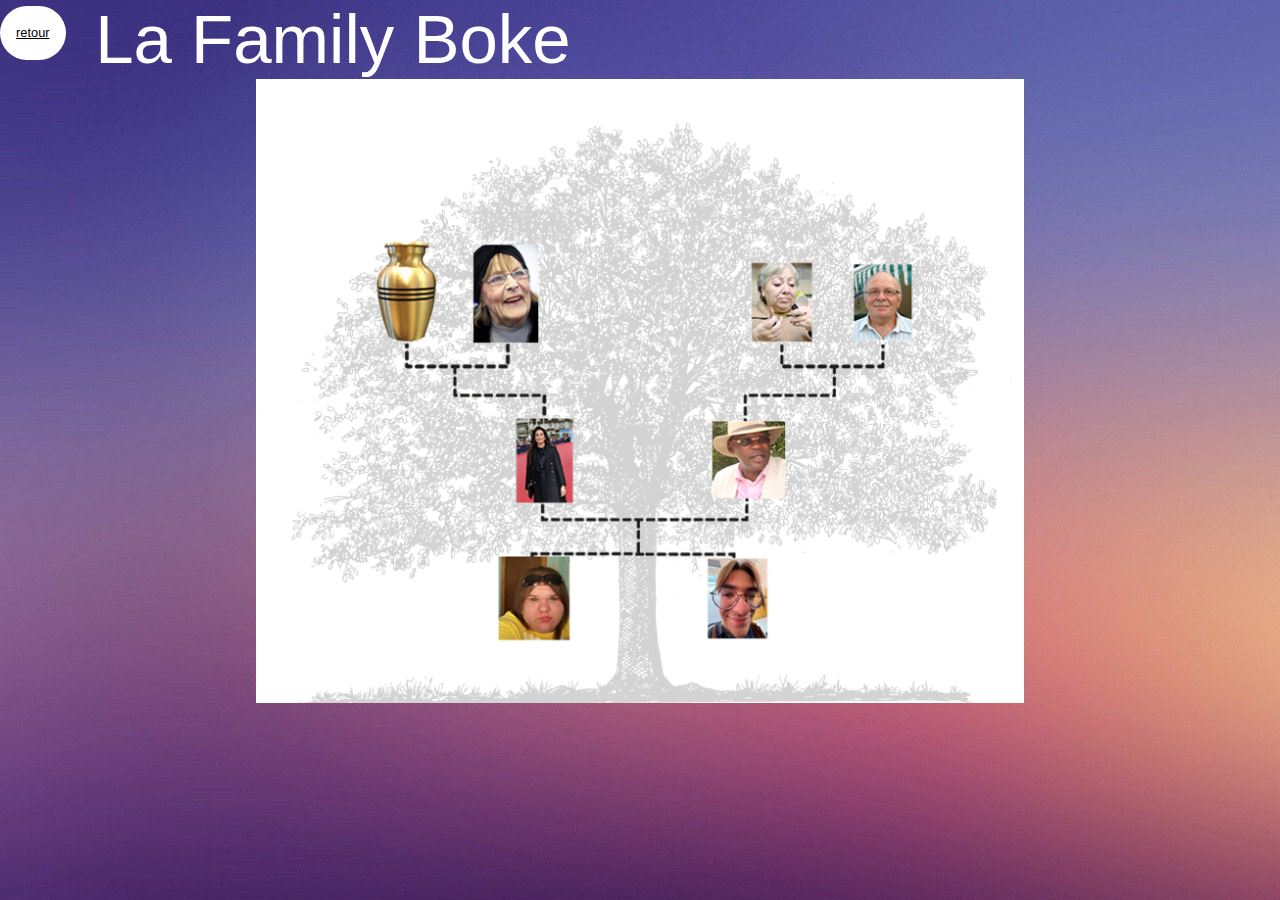
<file: arbre.html>
<!DOCTYPE html>
<html lang="fr">
    <head>
        <meta charset="UTF-8">
        <link rel="icon" href="arbre trop bg.png">
        <title>La Family Boke</title>
        <link rel="stylesheet" type="text/css" href="page autre.css" media="screen"/>

        
    </head>
     <body>
        <div class="container">
            <div class="element element2">
                 <section>
                      <a href="Untitled-1.html" class="button-small button-circle">retour</a>
                 </section>
            </div>
            <div class="element1 element1">La Family Boke ‎ ‎ ‎ ‎ ‎ ‎ ‎ ‎ ‎ ‎ ‎ ‎ ‎ ‎ ‎ ‎ ‎ ‎ ‎ ‎ ‎ ‎ ‎ ‎ ‎ ‎ ‎ ‎ ‎ ‎ ‎ ‎ ‎ ‎ ‎ ‎ ‎ </div>
        </div>
            <div class="p">
                <img src="arbre finito pipo.png" width=60% height=100%/>
            </div>
    </body>
</html>
</file>
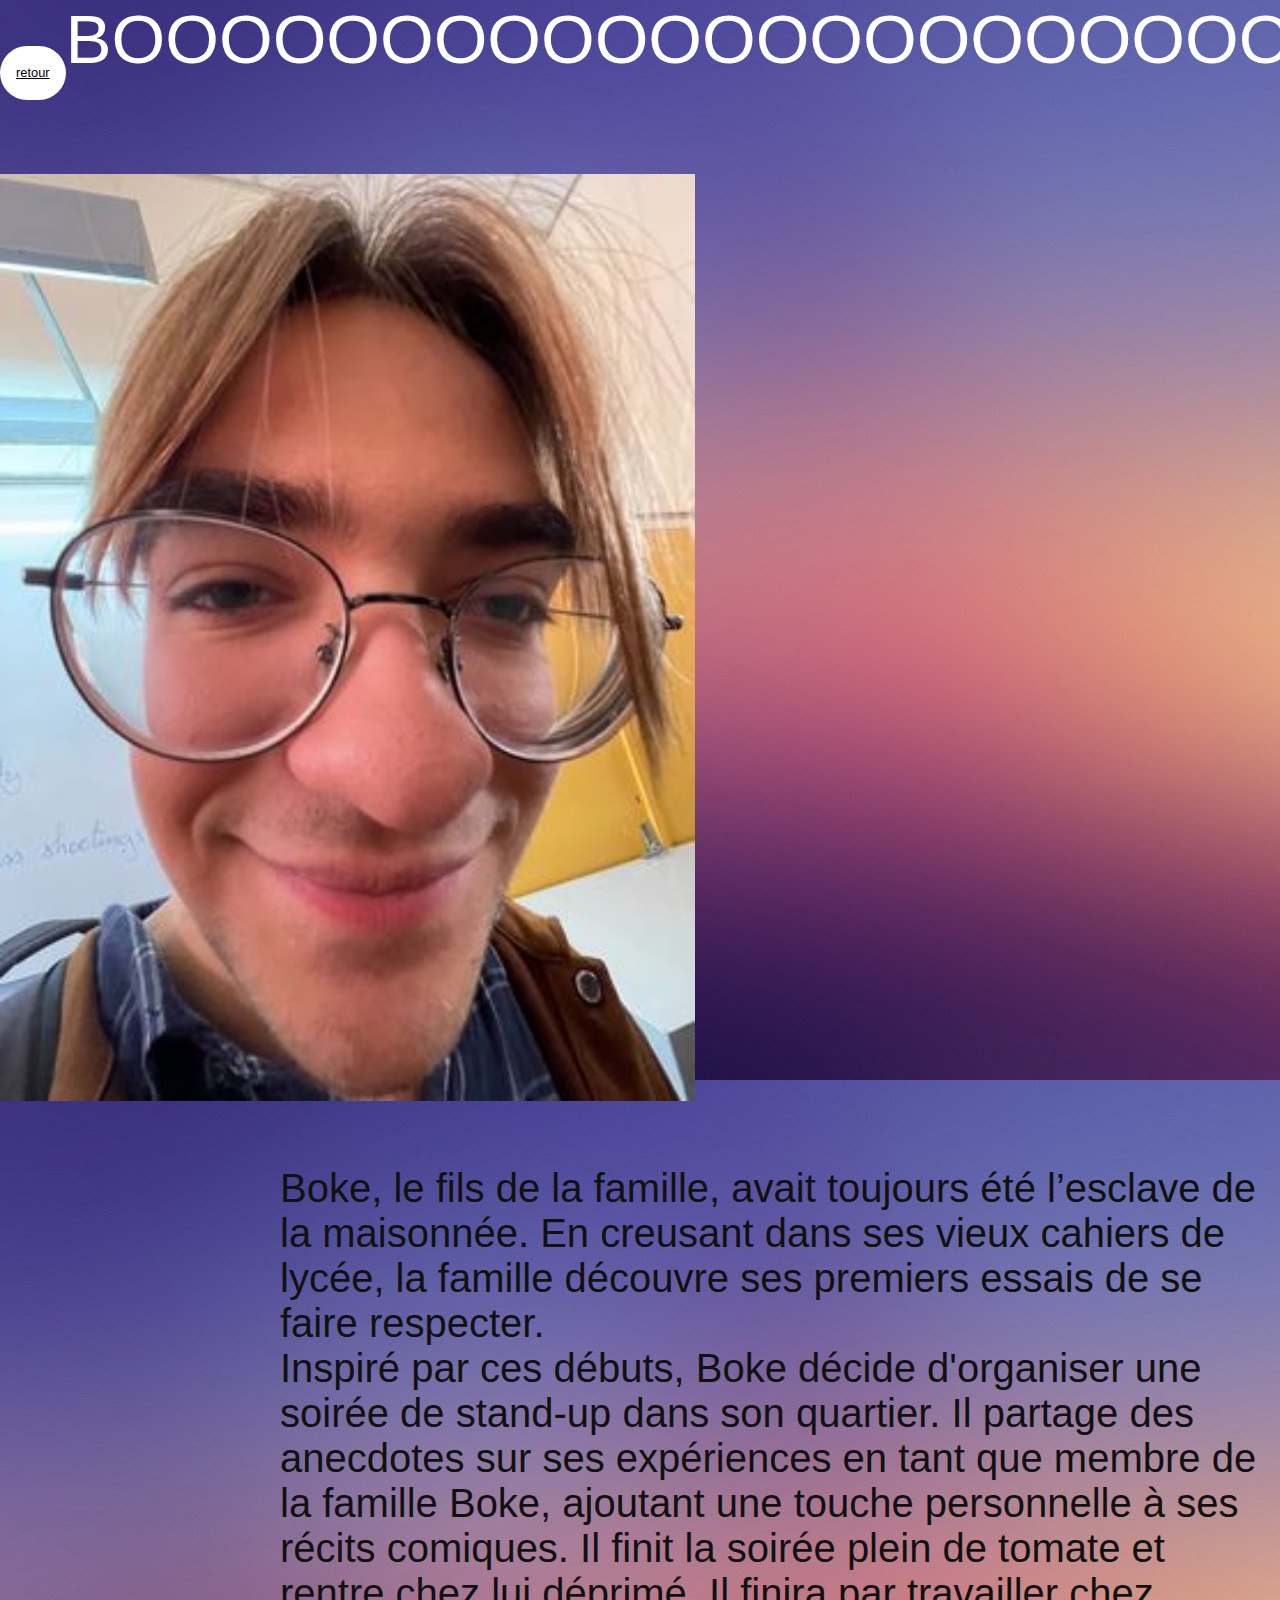
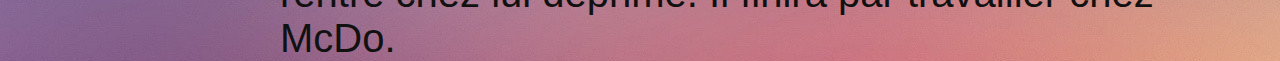
<file: booke.html>
<!DOCTYPE html>
<html lang="fr">
    <head>
        <meta charset="UTF-8">
        <link rel="icon" href="boooooke original.jpg">
        <title>BOKE</title>
        <link rel="stylesheet" type="text/css" href="page autre.css" media="screen"/>

        
    </head>
     <body>
        <div class="container">
            <div class="element element2">
                 <section>
                      <a href="Untitled-1.html" class="button-small button-circle">retour</a>
                 </section>
            </div>
            <div class="element1 element1">BOOOOOOOOOOOOOOOOOOOOOOOOOOOKE‎ ‎ ‎ ‎ ‎ </div>
        </div>
            <p style="float:left"><img src="boooooke original.jpg" alt="soeur de BOKE" width=230% height=150%/> </p>
            <p class="texte"><br>Boke, le fils de la famille, avait toujours été l’esclave de la maisonnée. En creusant dans ses vieux cahiers de lycée, la famille découvre ses premiers essais de se faire respecter.<br> Inspiré par ces débuts, Boke décide d'organiser une soirée de stand-up dans son quartier. Il partage des anecdotes sur ses expériences en tant que membre de la famille Boke, ajoutant une touche personnelle à ses récits comiques. Il finit la soirée plein de tomate et rentre chez lui déprimé. Il finira par travailler chez McDo.</p>
     </body>
</html>
</file>
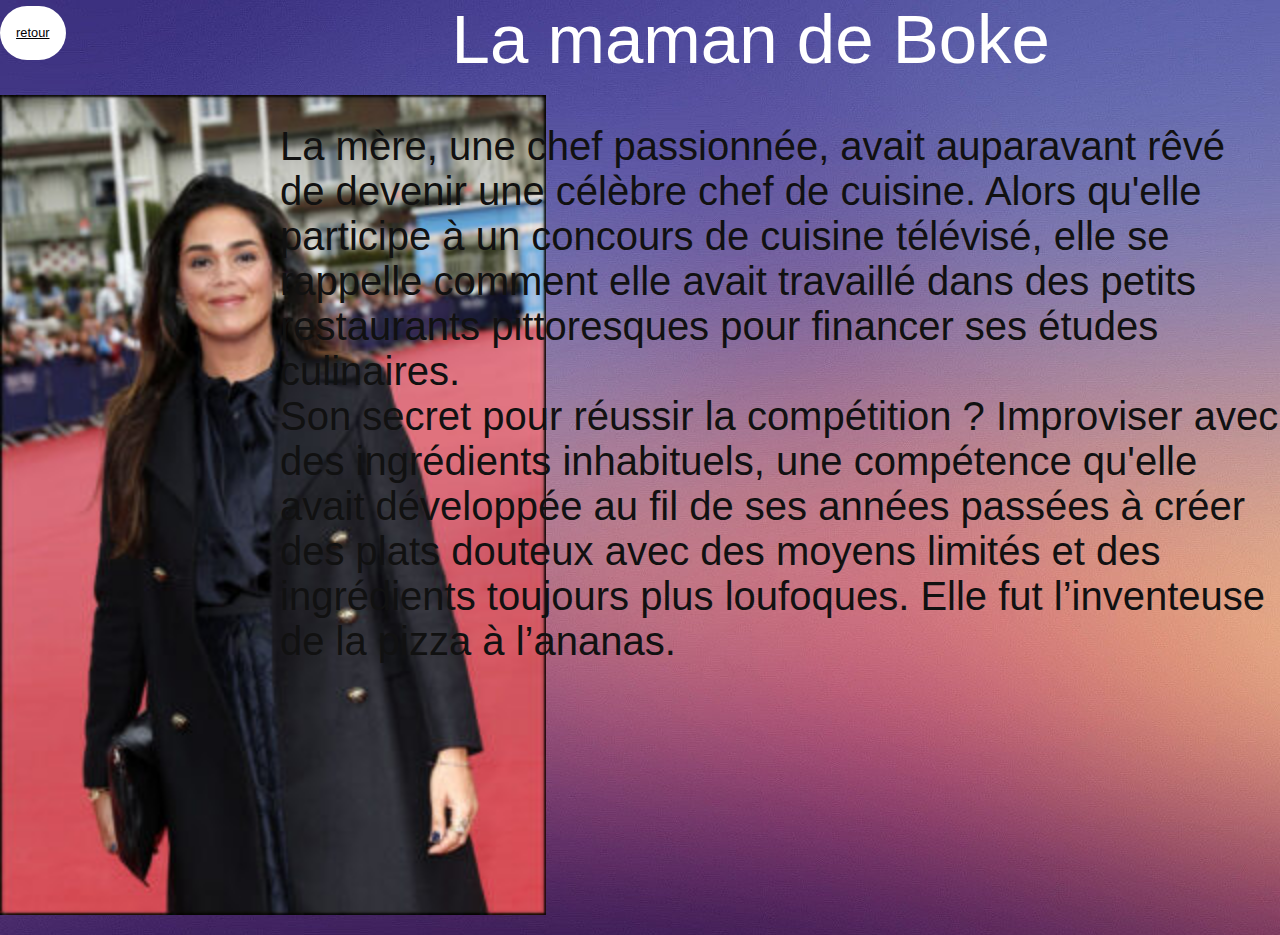
<file: maman.html>
<!DOCTYPE html>
<html lang="fr">
    <head>
        <meta charset="UTF-8">
        <link rel="icon" href="maman de boke.jpeg">
        <title>La Maman de Boke</title>
        <link rel="stylesheet" type="text/css" href="page autre.css" media="screen"/>

        
    </head>
     <body>
        <div class="container">
            <div class="element element2">
                 <section>
                      <a href="Untitled-1.html" class="button-small button-circle">retour</a>
                 </section>
            </div>
            <div class="element1 element1">La maman de Boke ‎ ‎ ‎ ‎ ‎ ‎ ‎ ‎ ‎ ‎ ‎ ‎ </div>
        </div>
            <p style="float:left"><img src="maman de boke.jpeg" alt="soeur de BOKE" width=200% height=200%/> </p>
            <p class="texte"><br>La mère, une chef passionnée, avait auparavant rêvé de devenir une célèbre chef de cuisine. Alors qu'elle participe à un concours de cuisine télévisé, elle se rappelle comment elle avait travaillé dans des petits restaurants pittoresques pour financer ses études culinaires.<br> Son secret pour réussir la compétition ? Improviser avec des ingrédients inhabituels, une compétence qu'elle avait développée au fil de ses années passées à créer des plats douteux avec des moyens limités et des ingrédients toujours plus loufoques. Elle fut l’inventeuse de la pizza à l’ananas.</p>
     </body>
</html>
</file>
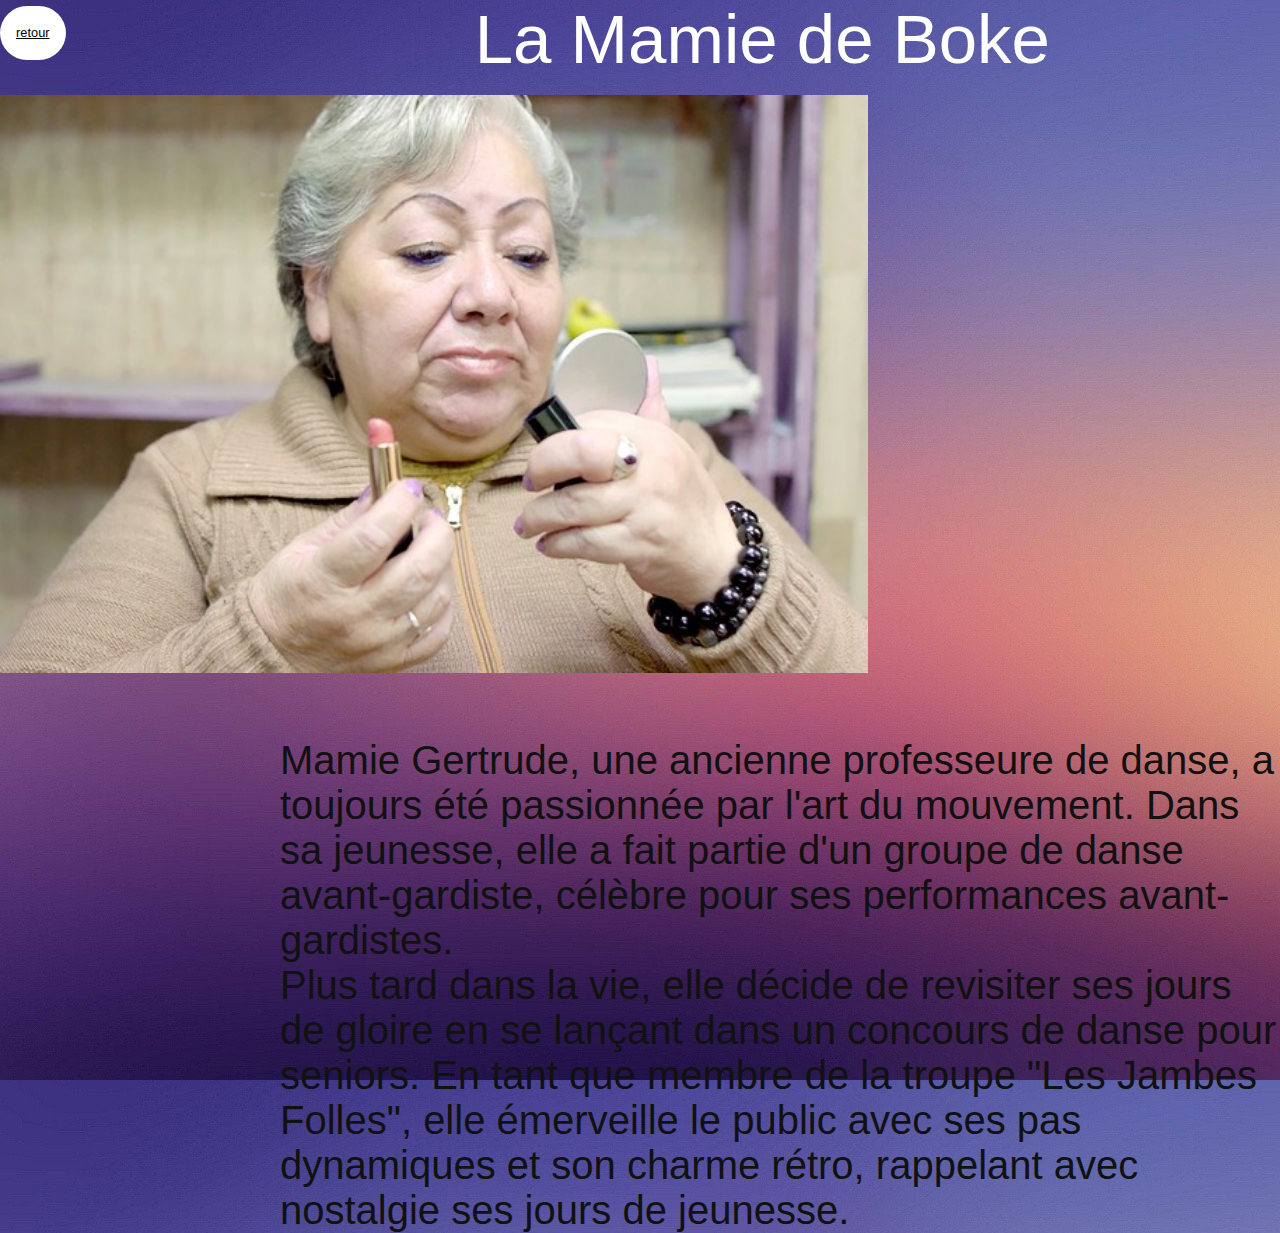
<file: mamie.html>
<!DOCTYPE html>
<html lang="fr">
    <head>
        <meta charset="UTF-8">
        <link rel="icon" href="mamie de boke.jpg">
        <title>La Mamie de Boke</title>
        <link rel="stylesheet" type="text/css" href="page autre.css" media="screen"/>

        
    </head>
     <body>
        <div class="container">
            <div class="element element2">
                 <section>
                      <a href="Untitled-1.html" class="button-small button-circle">retour</a>
                 </section>
            </div>
            <div class="element1 element1">La Mamie de Boke ‎ ‎ ‎ ‎ ‎ ‎ ‎ ‎ ‎ ‎ ‎ ‎ </div>
        </div>
            <p style="float:left"><img src="mamie de boke.jpg" alt="soeur de BOKE" width=140% height=150%/> </p>
            <p class="texte"><br>Mamie Gertrude, une ancienne professeure de danse, a toujours été passionnée par l'art du mouvement. Dans sa jeunesse, elle a fait partie d'un groupe de danse avant-gardiste, célèbre pour ses performances avant-gardistes. <br>Plus tard dans la vie, elle décide de revisiter ses jours de gloire en se lançant dans un concours de danse pour seniors. En tant que membre de la troupe "Les Jambes Folles", elle émerveille le public avec ses pas dynamiques et son charme rétro, rappelant avec nostalgie ses jours de jeunesse.</p>
     </body>
</html>
</file>
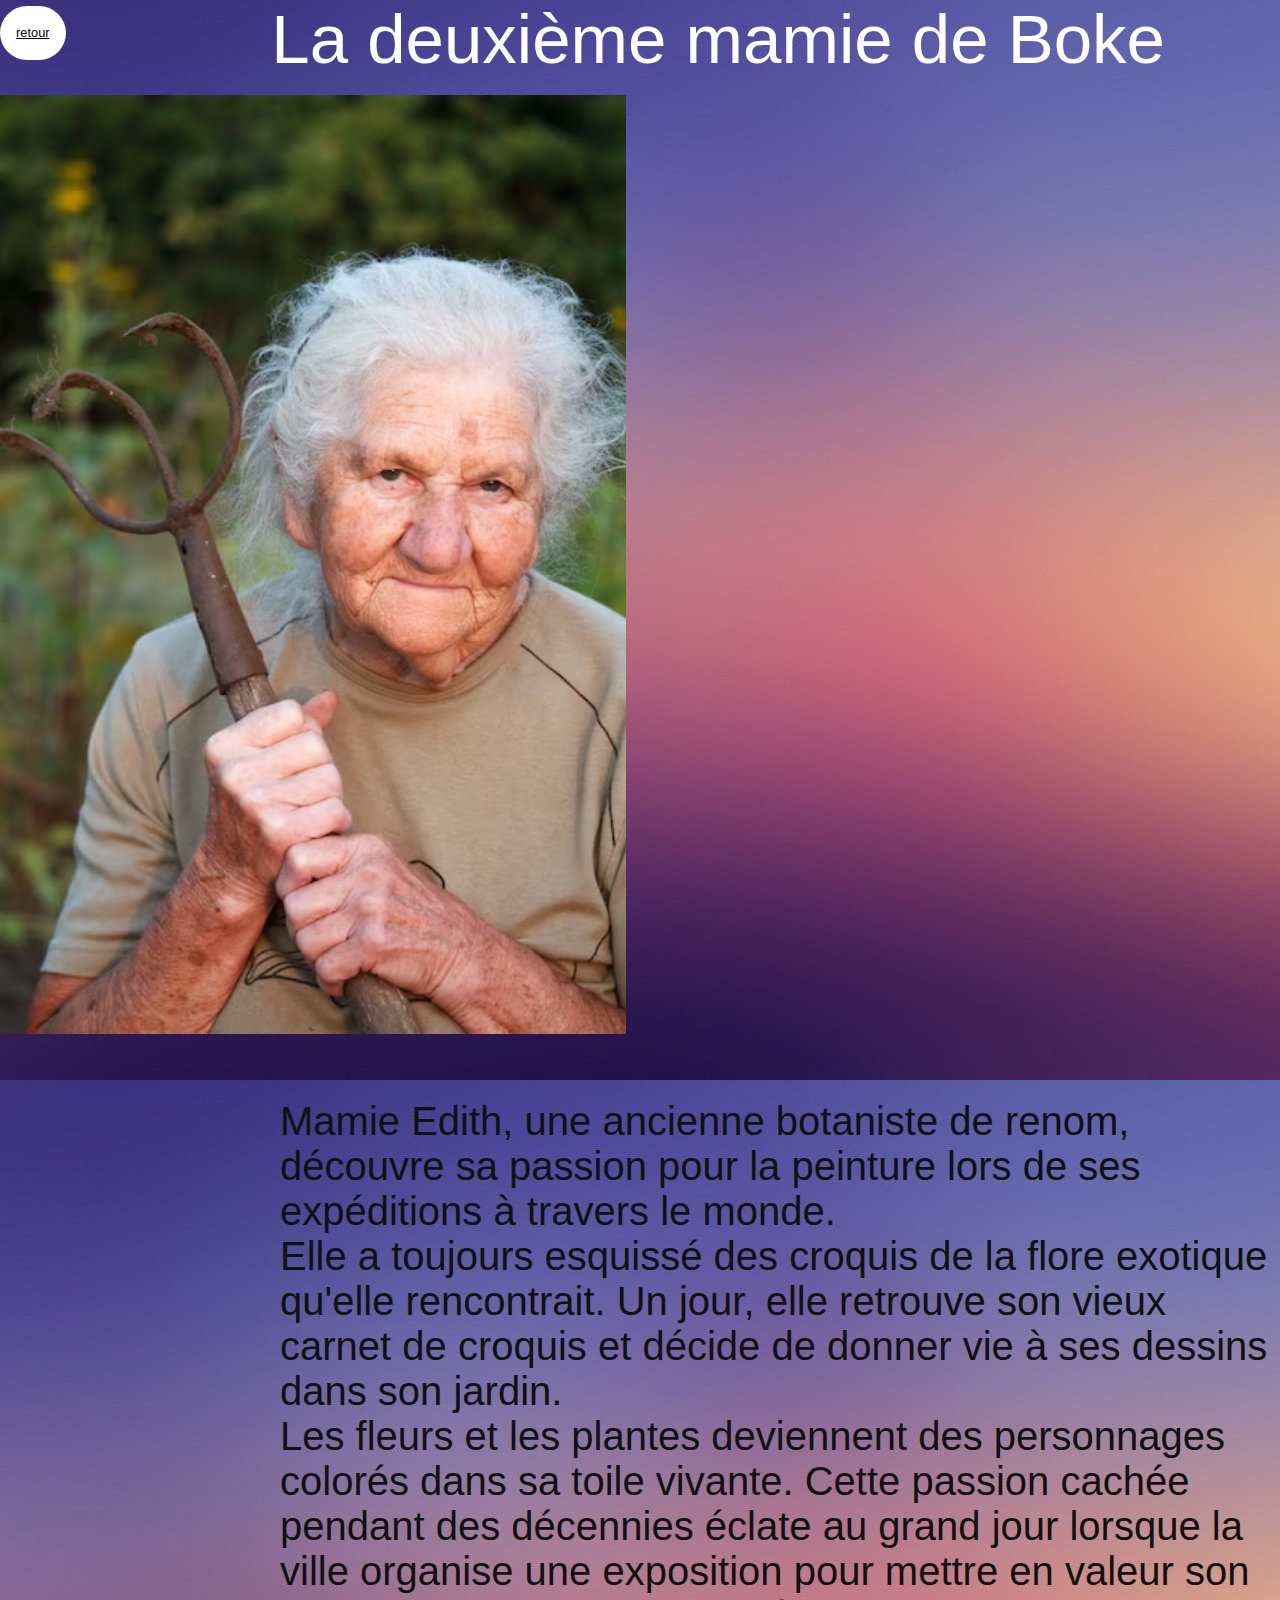
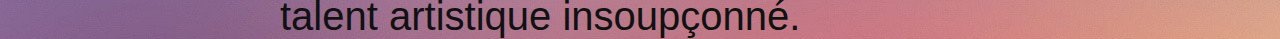
<file: mamie2.html>
<!DOCTYPE html>
<html lang="fr">
    <head>
        <meta charset="UTF-8">
        <link rel="icon" href="mamie 2 de boke.jpg">
        <title>La deuxième mamie de Boke</title>
        <link rel="stylesheet" type="text/css" href="page autre.css" media="screen"/>

        
    </head>
     <body>
        <div class="container">
            <div class="element element2">
                 <section>
                      <a href="index.html" class="button-small button-circle">retour</a>
                 </section>
            </div>
            <div class="element1 element1">La deuxième mamie de Boke‎ ‎ ‎ ‎ ‎ ‎ ‎ </div>
        </div>
            <p style="float:left"><img src="mamie 2 de boke.jpg" alt="soeur de BOKE" width=150% height=150%/> </p>
            <p class="texte"><br>Mamie Edith, une ancienne botaniste de renom, découvre sa passion pour la peinture lors de ses expéditions à travers le monde. <br>Elle a toujours esquissé des croquis de la flore exotique qu'elle rencontrait. Un jour, elle retrouve son vieux carnet de croquis et décide de donner vie à ses dessins dans son jardin.<br> Les fleurs et les plantes deviennent des personnages colorés dans sa toile vivante. Cette passion cachée pendant des décennies éclate au grand jour lorsque la ville organise une exposition pour mettre en valeur son talent artistique insoupçonné.</p>
     </body>

</html>
</file>
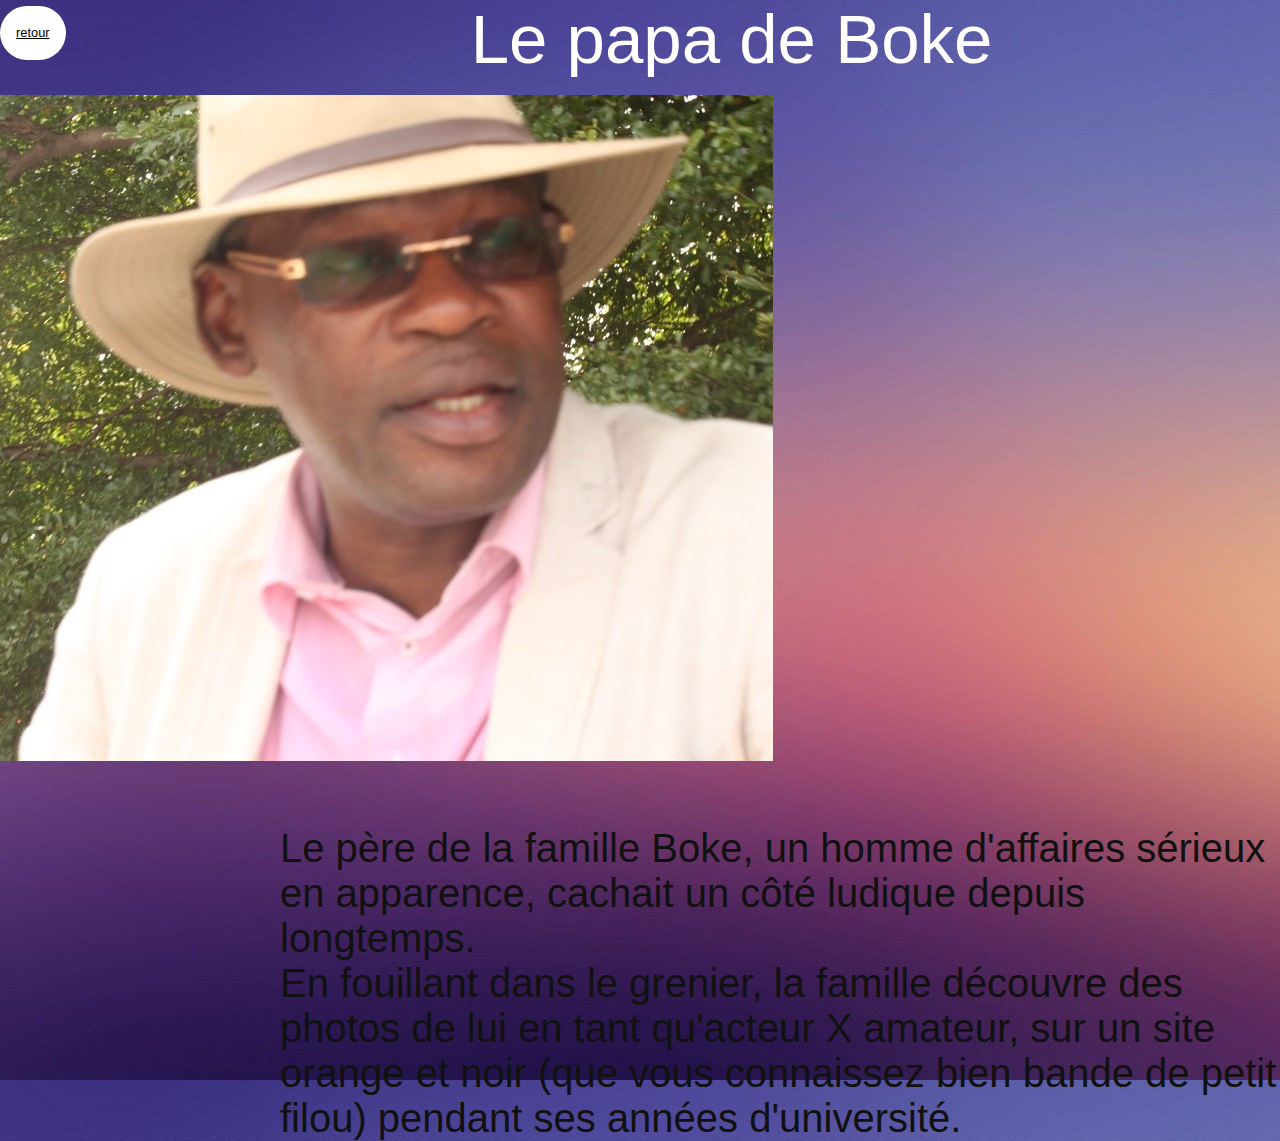
<file: papa.html>
<!DOCTYPE html>
<html lang="fr">
    <head>
        <meta charset="UTF-8">
        <link rel="icon" href="papa de boke.jpg">
        <title>Le Papa de Boke</title>
        <link rel="stylesheet" type="text/css" href="page autre.css" media="screen"/>

        
    </head>
     <body>
        <div class="container">
            <div class="element element2">
                 <section>
                      <a href="Untitled-1.html" class="button-small button-circle">retour</a>
                 </section>
            </div>
            <div class="element1 element1">Le papa de Boke ‎ ‎ ‎ ‎ ‎ ‎ ‎ ‎ ‎ ‎ ‎ ‎ ‎ ‎ ‎ </div>
        </div>
            <p style="float:left"><img src="papa de boke.jpg" alt="soeur de BOKE" width=100% height=150%/> </p>
            <p class="texte"><br>Le père de la famille Boke, un homme d'affaires sérieux en apparence, cachait un côté ludique depuis longtemps.<br> En fouillant dans le grenier, la famille découvre des photos de lui en tant qu'acteur X amateur, sur un site orange et noir (que vous connaissez bien bande de petit filou) pendant ses années d'université.</p>
     </body>
</html>
</file>
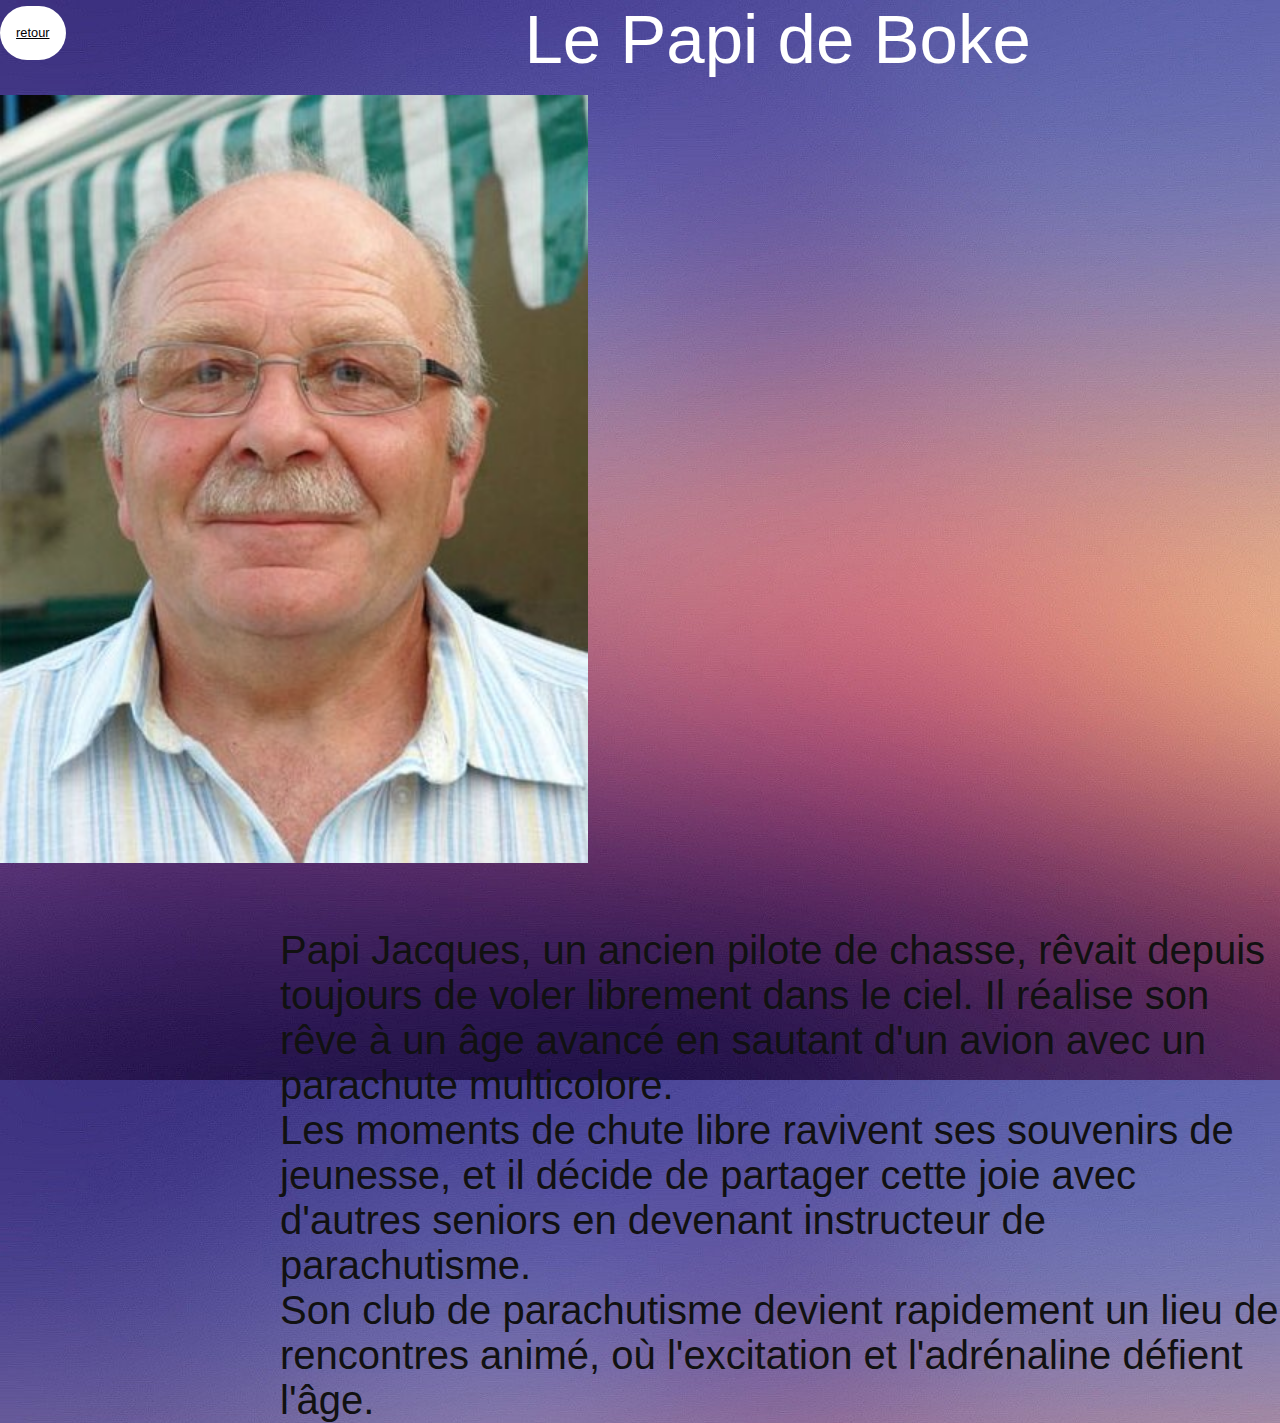
<file: papi.html>
<!DOCTYPE html>
<html lang="fr">
    <head>
        <meta charset="UTF-8">
        <link rel="icon" href="papi de boke.jpg">
        <title>Le Papi de Boke</title>
        <link rel="stylesheet" type="text/css" href="page autre.css" media="screen"/>

        
    </head>
     <body>
        <div class="container">
            <div class="element element2">
                 <section>
                      <a href="index.html" class="button-small button-circle">retour</a>
                 </section>
            </div>
            <div class="element1 element1">Le Papi de Boke‎ ‎ ‎ ‎ ‎ ‎ ‎ ‎ ‎ ‎ ‎ ‎ ‎ ‎ </div>
        </div>
            <p style="float:left"><img src="papi de boke.jpg" alt="soeur de BOKE" width=150% height=150%/> </p>
            <p class="texte"><br>Papi Jacques, un ancien pilote de chasse, rêvait depuis toujours de voler librement dans le ciel. Il réalise son rêve à un âge avancé en sautant d'un avion avec un parachute multicolore. <br> Les moments de chute libre ravivent ses souvenirs de jeunesse, et il décide de partager cette joie avec d'autres seniors en devenant instructeur de parachutisme. <br>Son club de parachutisme devient rapidement un lieu de rencontres animé, où l'excitation et l'adrénaline défient l'âge.</p>
     </body>

</html>
</file>
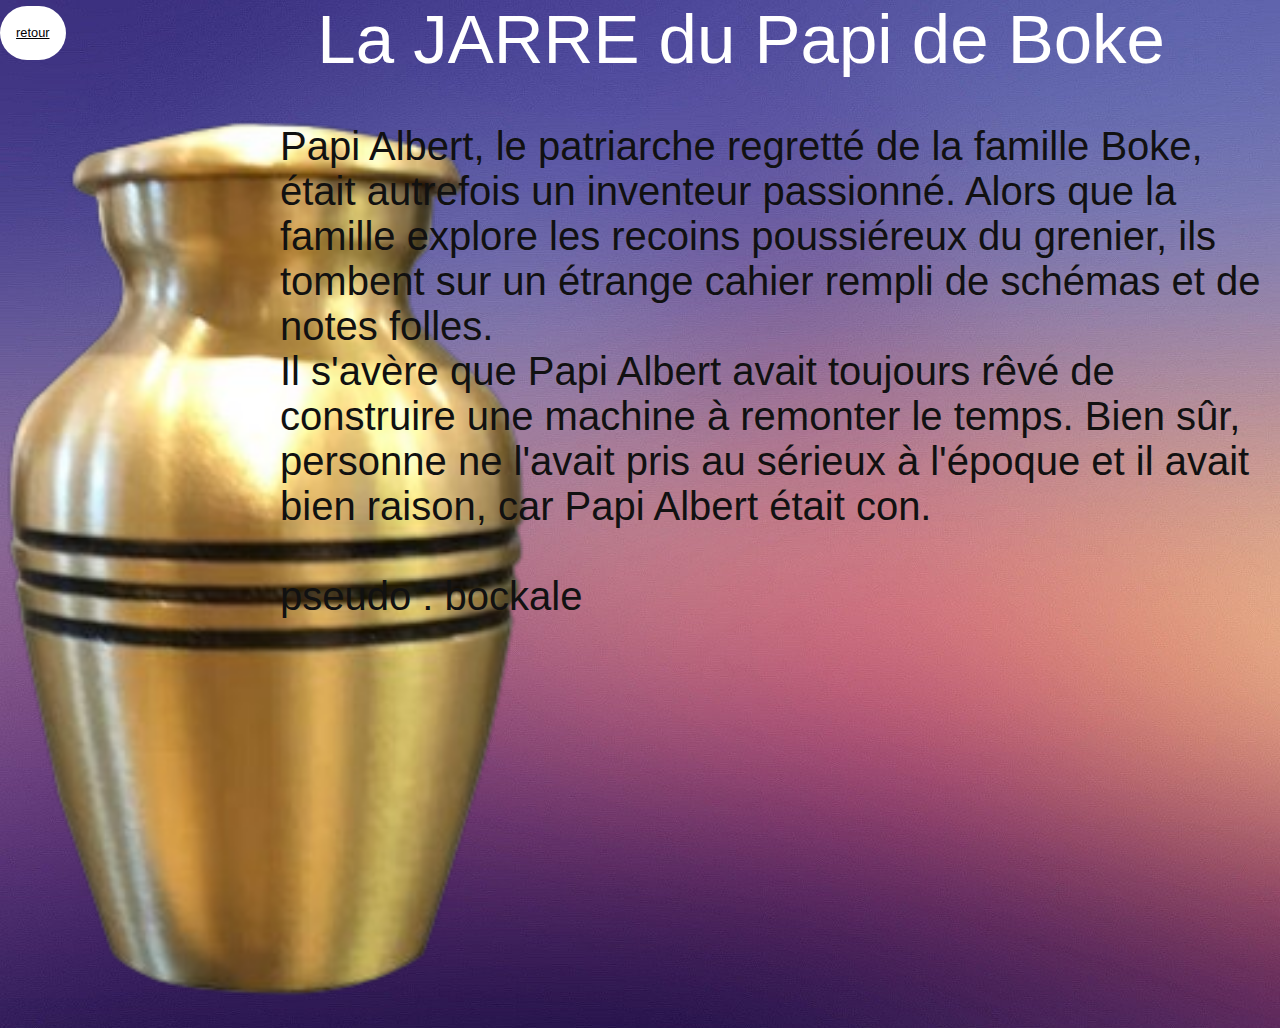
<file: papi2.html>
<!DOCTYPE html>
<html lang="fr">
    <head>
        <meta charset="UTF-8">
        <link rel="icon" href="papi-2-de-boke.png">
        <title>La JARRE du Papi de Boke</title>
        <link rel="stylesheet" type="text/css" href="page autre.css" media="screen"/>

        
    </head>
     <body>
        <div class="container">
            <div class="element element2">
                 <section>
                      <a href="Untitled-1.html" class="button-small button-circle">retour</a>
                 </section>
            </div>
            <div class="element1 element1">La JARRE du Papi de Boke‎ ‎ ‎ ‎ ‎ ‎ ‎ </div>
        </div>
            <p style="float:left"><img src="papi-2-de-boke.png" alt="soeur de BOKE" width=260% height=150%/> </p>
            <p class="texte"><br>Papi Albert, le patriarche regretté de la famille Boke, était autrefois un inventeur passionné. Alors que la famille explore les recoins poussiéreux du grenier, ils tombent sur un étrange cahier rempli de schémas et de notes folles.<br> Il s'avère que Papi Albert avait toujours rêvé de construire une machine à remonter le temps. Bien sûr, personne ne l'avait pris au sérieux à l'époque et il avait bien raison, car Papi Albert était con. <br> <br> pseudo : bockale</p>
     </body>
</html>
</file>
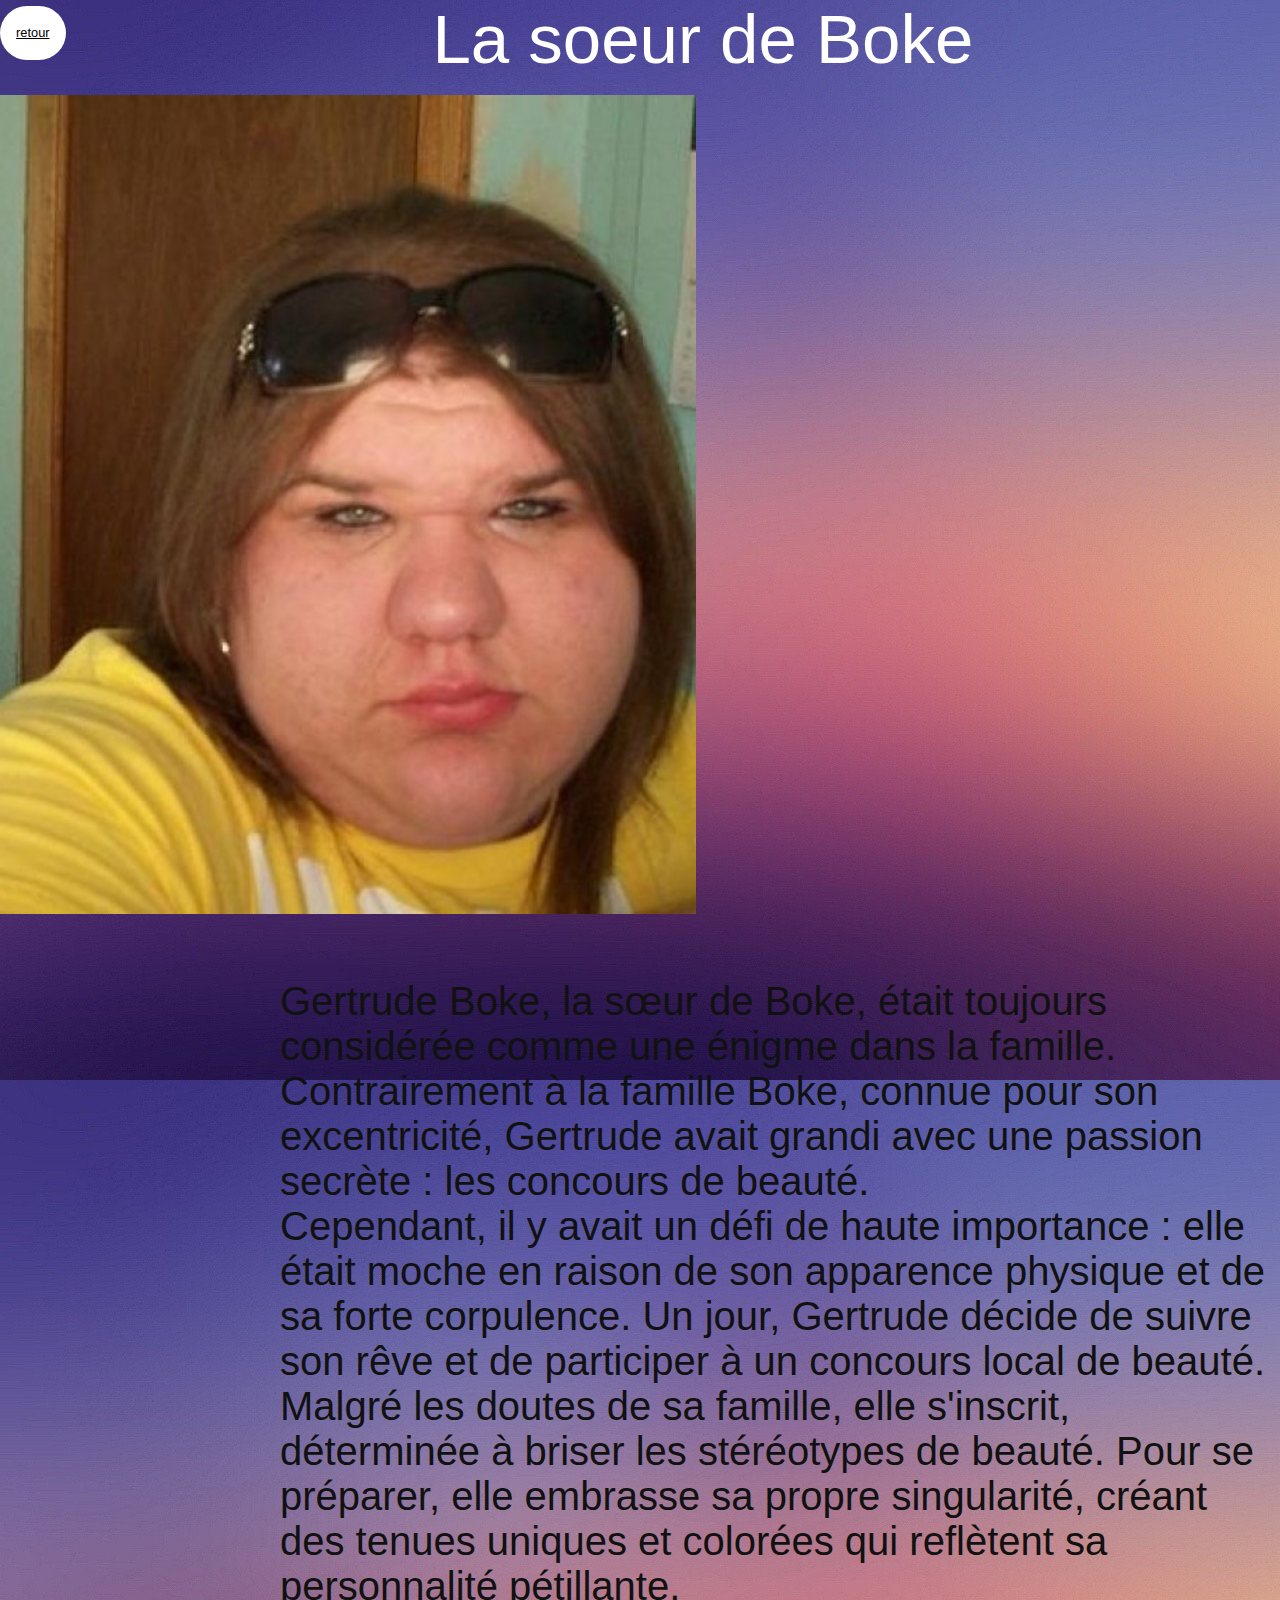
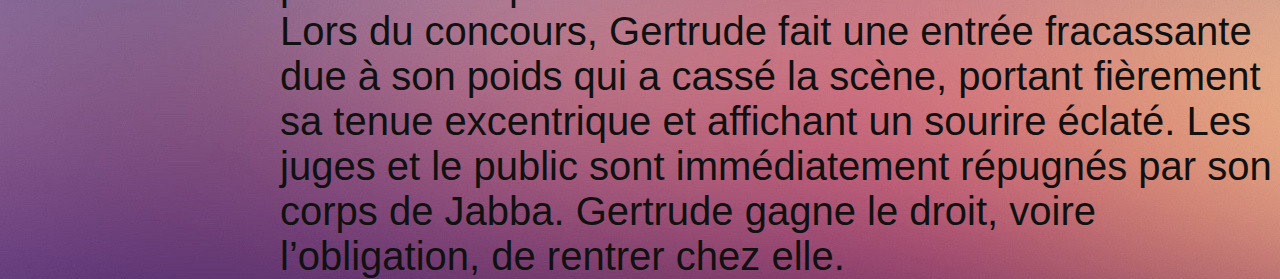
<file: soeur.html>
<!DOCTYPE html>
<html lang="fr">
    <head>
        <meta charset="UTF-8">
        <link rel="icon" href="soeur de boke.jpg">
        <title>La soeur de Boke</title>
        <link rel="stylesheet" type="text/css" href="page autre.css" media="screen"/>

        
    </head>
     <body>
        <div class="container">
            <div class="element element2">
                 <section>
                      <a href="index.html" class="button-small button-circle">retour</a>
                 </section>
            </div>
            <div class="element1 element1">La soeur de Boke‎ ‎ ‎ ‎ ‎ ‎ ‎ ‎ ‎ ‎ ‎ ‎ ‎ ‎ ‎ ‎ ‎ </div>
        </div>
            <a href="https://fr.pornhub.com/video/search?search=fat">
            <p style="float:left"><a href="https://fr.pornhub.com/video/search?search=fat"><img src="soeur de boke.jpg" alt="soeur de BOKE" width=140% height=140%/> </p>
            </a>
            <p class="texte"><br>Gertrude Boke, la sœur de Boke, était toujours considérée comme une énigme dans la famille. Contrairement à la famille Boke, connue pour son excentricité, Gertrude avait grandi avec une passion secrète : les concours de beauté. <br>Cependant, il y avait un défi de haute importance : elle était moche en raison de son apparence physique et de sa forte corpulence. Un jour, Gertrude décide de suivre son rêve et de participer à un concours local de beauté. Malgré les doutes de sa famille, elle s'inscrit, déterminée à briser les stéréotypes de beauté. Pour se préparer, elle embrasse sa propre singularité, créant des tenues uniques et colorées qui reflètent sa personnalité pétillante. <br> Lors du concours, Gertrude fait une entrée fracassante due à son poids qui a cassé la scène, portant fièrement sa tenue excentrique et affichant un sourire éclaté. Les juges et le public sont immédiatement répugnés par son corps de Jabba. Gertrude gagne le droit, voire l’obligation, de rentrer chez elle.</p>
     </body>
</html>
</file>
<file: page autre.css>
body {
    font-family: sans-serif;
    margin: 0;
    background-image: url(fond.jpg);
}

h1 {
    color: white;
    text-align: center;
    margin-top:0;
    margin-bottom:0;
    font-size:69px;
}

.texte {
    color: rgb(17, 17, 17);
    float: right;
    margin-top:0;
    margin-bottom:0;
    font-size:40px;
    width: 1000px;
}

.container {
    display: flex;
    justify-content: space-between;
    align-items: center;
    /* OU flex-end
    OU center
    OU space-between
    OU space-around; */
}

.element {
    margin: left;
}

.element1{
    color: white;
    text-align: center;
    margin-top:0;
    margin-bottom:0;
    font-size:69px;
}
.p {
    display: flex;
    justify-content: center;
}

a.button-small {
    display: inline-block;
    font-size: 0.8em;
    text-shadow: none;
    min-width: 100px;
    text-align: center;
    height: 26px;
    margin-bottom: 1em;
    padding: 0.5em 1em;
    border-radius: 5px;
  }
  
  .button-small.button-circle {
    color: rgb(0, 0, 0);
    background: rgb(255, 255, 255);
    border-radius: 70px;
    width: 40px;
    height: 40px;
    vertical-align: middle;
    /*line-height: 60px;*/
    padding-top: 19px;
    padding-bottom: 35px;
    min-width: 0;
    height: 0;
  }
</file>
